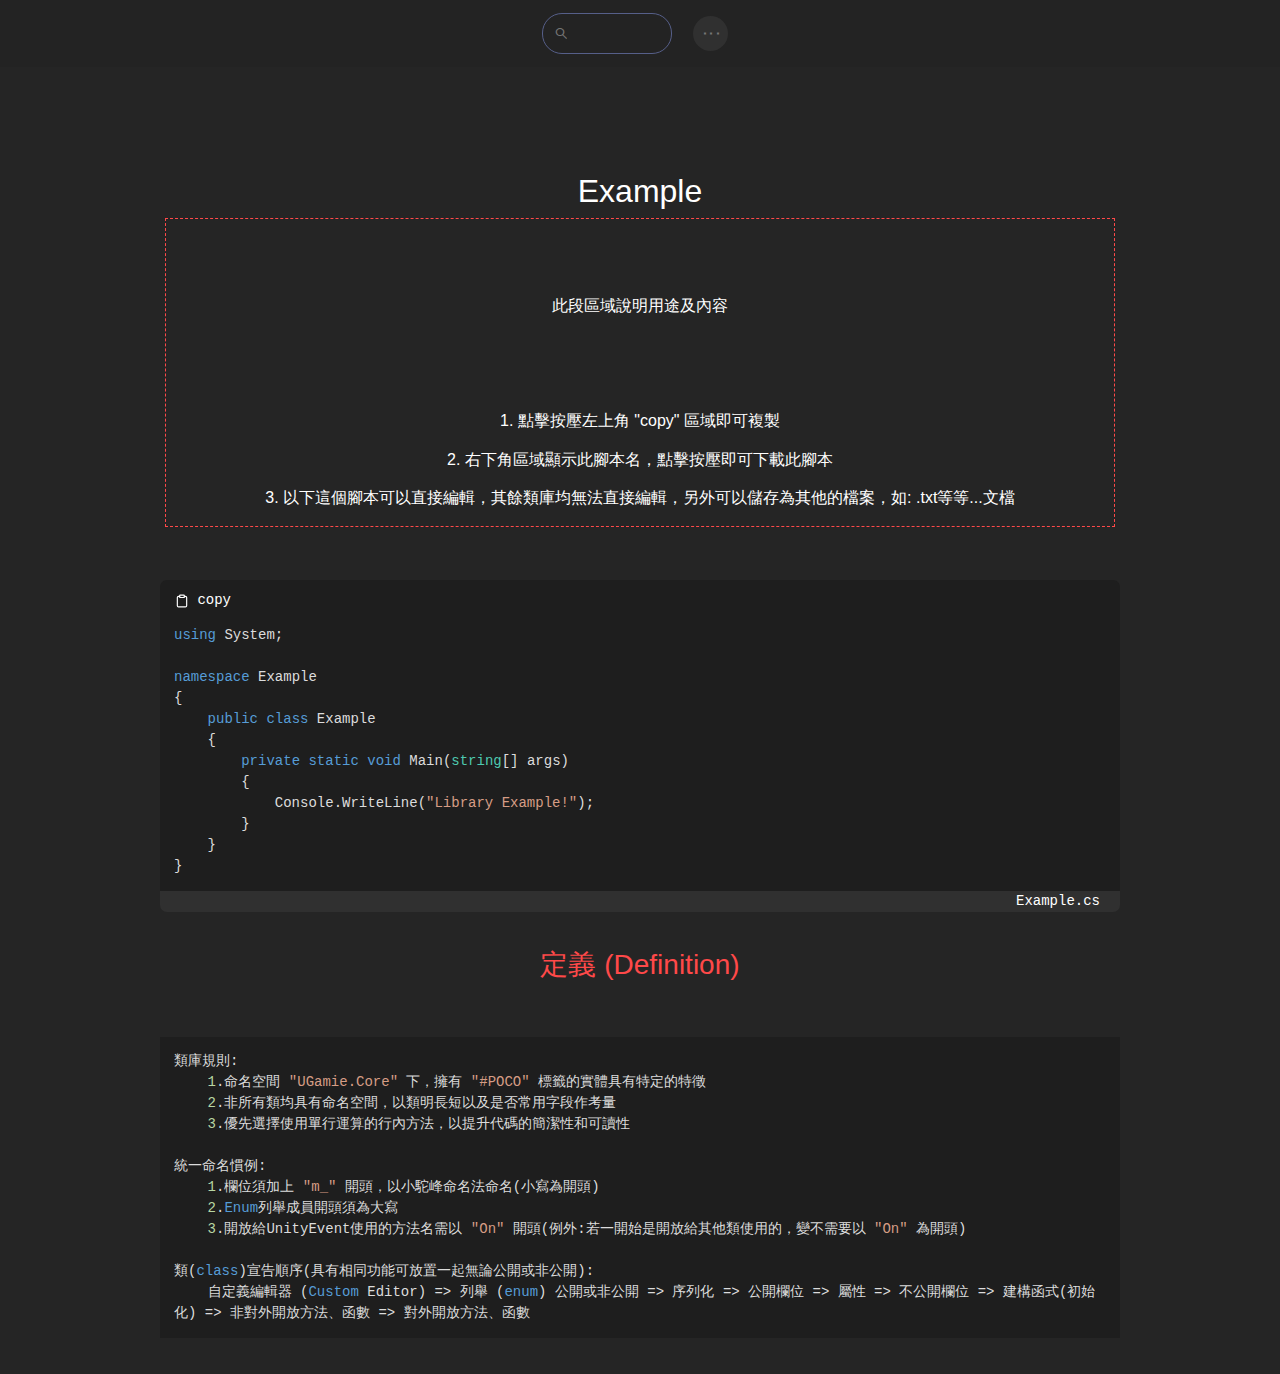
<file: index.html>
<!DOCTYPE html>
<html lang="en">

<head>
    <meta charset="UTF-8">
    <meta http-equiv="X-UA-Compatible" content="IE=edge">
    <meta name="google-site-verification" content="hIM9VzpUGW4x0pEw9UNYO71x_m7h4uAdKhfuSwU8WhM" />
    <meta name="viewport" content="width=device-width, initial-scale=1.0">
    <link rel="stylesheet" href="css/Bootrap5css/bootstrap.css">
    <link rel="stylesheet" href="css/Bootrap5css/bootstrap.min.css">
    <link rel="stylesheet" href="css/vs2015.min.css" id="code-style">
    <link rel="stylesheet" href="css/style.css">

    <title>Unity C# Library</title>
</head>

<body>
    <!-- Nav -->
    <nav class="navbar no-select">
        <div class="container justify-content-center">
            <ul class="nav justify-content-center">
                <input type="text" class="search-bar" placeholder="⌕" />
                <li class="nav-item">
                    <div class="nav-link text-light">
                        <div id="option">⋮</div>
                    </div>
                </li>
            </ul>
        </div>
    </nav>

    <!-- Code -->
    <div class="no-select"
        style="color: white;width: 100%;margin-bottom: -50px;text-align: center;white-space: pre-line;display: flex;flex-direction: column;align-items: center;">
        <br><br>
        <h2>Example</h2>
        <h6 style="border: 1px dashed #ff4949;width: 90%;max-width: 950px;">
            <br>

            此段區域說明用途及內容

            <br>
            <span class="mark-pinkred">
                <br>1. 點擊按壓左上角 "copy" 區域即可複製
                <br>2. 右下角區域顯示此腳本名，點擊按壓即可下載此腳本
                <br>3. 以下這個腳本可以直接編輯，其餘類庫均無法直接編輯，另外可以儲存為其他的檔案，如: .txt等等...文檔
            </span>
        </h6>
        <br>
    </div>
    <pre><div id="code-copy-Example-cs" class="no-select copy-paste"><svg stroke="currentColor" fill="none" stroke-width="2" viewBox="0 0 24 24" stroke-linecap="round" stroke-linejoin="round" class="icon-sm" height="1em" width="1em" xmlns="http://www.w3.org/2000/svg"><path d="M16 4h2a2 2 0 0 1 2 2v14a2 2 0 0 1-2 2H6a2 2 0 0 1-2-2V6a2 2 0 0 1 2-2h2"></path><rect x="8" y="2" width="8" height="4" rx="1" ry="1"></rect></svg> copy </div><code class="language-csharp" id="code-text-Example-cs">
        </code><div class="no-select download-file" title="下載">Example.cs</div></pre>
    <h3>
        <span class="mark-red">
            定義 (Definition)
        </span>
    </h3>
    <pre style="border-radius: 10px;white-space: pre-wrap;">
<code>類庫規則:
    1.命名空間 "UGamie.Core" 下，擁有 "#POCO" 標籤的實體具有特定的特徵
    2.非所有類均具有命名空間，以類明長短以及是否常用字段作考量
    3.優先選擇使用單行運算的行內方法，以提升代碼的簡潔性和可讀性

統一命名慣例:
    1.欄位須加上 "m_" 開頭，以小駝峰命名法命名(小寫為開頭)
    2.Enum列舉成員開頭須為大寫
    3.開放給UnityEvent使用的方法名需以 "On" 開頭(例外:若一開始是開放給其他類使用的，變不需要以 "On" 為開頭)

類(class)宣告順序(具有相同功能可放置一起無論公開或非公開):
    自定義編輯器 (Custom Editor) => 列舉 (enum) 公開或非公開 => 序列化 => 公開欄位 => 屬性 => 不公開欄位 => 建構函式(初始化) => 非對外開放方法、函數 => 對外開放方法、函數</code></pre>
</body>

<script src="js/highlight.min.js"></script>
<script src="js/paramname.js"></script>
<script src="js/fileutils.js"></script>
<script>
    fileutils.filetextinelement('code-text-Example-cs', 'Resource/OriginFile/csharpFile/Example.cs', (t, text) => {
        t.textContent = text;
    }, () => {
        hljs.highlightAll();
    });

    var downloadFiler = document.querySelectorAll('.download-file');
    downloadFiler.forEach(function (e) {
        e.addEventListener("click", () => {
            if (e.innerText === "Example.cs") {
                fileutils.downloadwriter(document.getElementById('code-text-Example-cs').innerText, 'Example.cs');
            }
        });
    });
</script>
<script src="js/liboption.js"></script>
<script>liboption.init();</script>
<script src="js/libsearch.js"></script>
<script src="js/copycode.js"></script>
<script>
    copycode("code-copy-Example-cs", "code-text-Example-cs");
</script>
<script src="js/storageutils.js"></script>
<script src="js/themepackage.js"></script>
<script src="js/buttonutils.js"></script>
<script src="js/contextmenuutils.js"></script>
<script src="js/alertutils.js"></script>
<script src="js/editable.js"></script>
<script>
    editable.editablecontent('code-text-Example-cs');
</script>
<script src="js/libtags.js"></script>

</html>
</file>
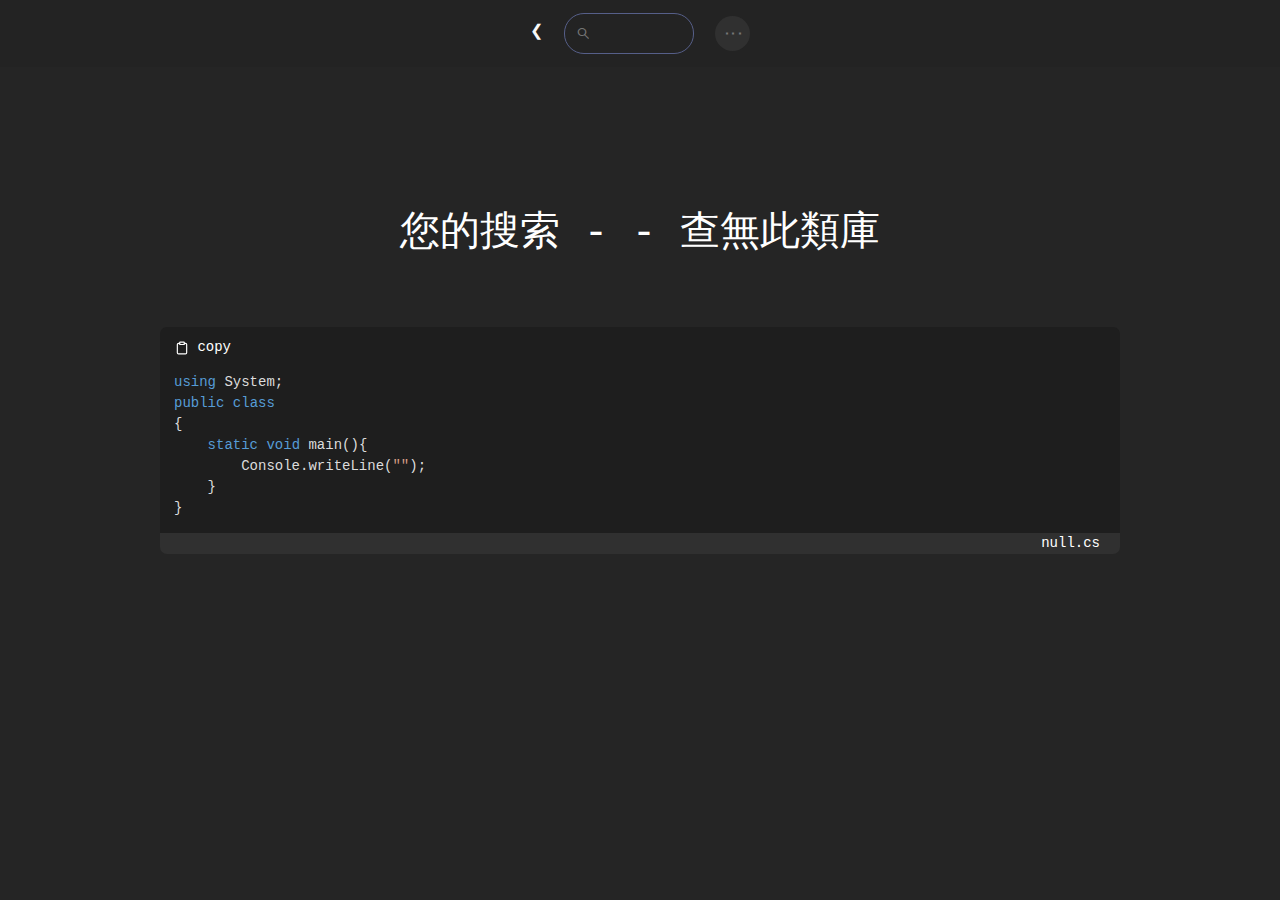
<file: PrivateLibraryUnlink.html>
<!DOCTYPE html>
<html lang="en">

<head>
    <meta charset="UTF-8">
    <meta http-equiv="X-UA-Compatible" content="IE=edge">
    <meta name="google-site-verification" content="hIM9VzpUGW4x0pEw9UNYO71x_m7h4uAdKhfuSwU8WhM" />
    <meta name="viewport" content="width=device-width, initial-scale=1.0">
    <link rel="stylesheet" href="css/Bootrap5css/bootstrap.css">
    <link rel="stylesheet" href="css/Bootrap5css/bootstrap.min.css">
    <link rel="stylesheet" href="css/vs2015.min.css" id="code-style">
    <link rel="stylesheet" href="css/style.css">

    <title></title>
</head>

<body>
    <!-- Nav -->
    <nav class="navbar no-select">
        <div class="container justify-content-center">
            <ul class="nav justify-content-center">
                <li class="nav-item">
                    <a class="nav-link text-light" href="index.html" style="margin-top: 2.5px;">❮</a>
                </li>
                <input type="text" class="search-bar" placeholder="⌕" />
                <li class="nav-item">
                    <div class="nav-link text-light">
                        <div id="option">⋮</div>
                    </div>
                </li>
            </ul>
        </div>
    </nav>

    <!-- Code -->
    <pre
        class="re-link"><div class="no-select" style="color: white;width: 100%;margin-bottom: -50px;text-align: center;white-space: pre-line;">
    <br><br><h1 id="unlink-info">查無此類庫</h1>
            <h6>
            </h6>
<br><br></div><div id="code-copy-Empty-cs" class="no-select copy-paste"><svg stroke="currentColor" fill="none" stroke-width="2" viewBox="0 0 24 24" stroke-linecap="round" stroke-linejoin="round" class="icon-sm" height="1em" width="1em" xmlns="http://www.w3.org/2000/svg"><path d="M16 4h2a2 2 0 0 1 2 2v14a2 2 0 0 1-2 2H6a2 2 0 0 1-2-2V6a2 2 0 0 1 2-2h2"></path><rect x="8" y="2" width="8" height="4" rx="1" ry="1"></rect></svg> copy </div><code class="languange-hlsl" id="code-text-Empty-cs">
        </code><div class="no-select download-file" title="下載">Empty.cs</div></pre>
</body>

<script src="js/highlight.min.js"></script>
<script src="js/paramname.js"></script>
<script src="js/fileutils.js"></script>
<script>
    fileutils.filetextinelement('code-text-Empty-cs', 'Resource/OriginFile/csharpFile/Empty.cs', (t, text) => {
        var searchbar = document.querySelector('.search-bar');
        t.textContent = text.replace('Empty', searchbar.value).replace('Empty!', searchbar.value);
    }, () => {
        hljs.highlightAll();
    });

    var downloadFiler = document.querySelectorAll('.download-file');
    downloadFiler.forEach(function (e) {
        e.addEventListener("click", () => {
            var searchbar = document.querySelector('.search-bar');
            if (e.innerText === searchbar.value + ".cs") {
                var c = document.getElementById('code-text-Empty-cs');
                fileutils.downloadwriter(c.textContent.replace('Empty', searchbar.value).replace('Empty!', searchbar.value), paramname.getParameterByName('v', window.location.href) + '.cs');
            }
        });
        if (e.innerText === "Empty.cs") {
            e.textContent = paramname.getParameterByName('v', window.location.href) + ".cs";
        }
    });
</script>
<script src="js/liboption.js"></script>
<script>liboption.init();</script>
<script src="js/libsearch.js"></script>
<script>
    function changeinfo() {
        var searchbar = document.querySelector('.search-bar');
        document.title = searchbar.value + "查無此類庫";
        document.getElementById('unlink-info').innerHTML = "您的搜索 - " + searchbar.value + " - 查無此類庫";
    }
    changeinfo();
</script>
<script src="js/copycode.js"></script>
<script>
    copycode("code-copy-Empty-cs", "code-text-Empty-cs");
</script>
<script src="js/storageutils.js"></script>
<script src="js/themepackage.js"></script>
<script src="js/buttonutils.js"></script>
<script src="js/contextmenuutils.js"></script>
<script src="js/alertutils.js"></script>
<script src="js/libtags.js"></script>

</html>
</file>
<file: css/style.css>
@import url(default.css);
@import url(common.css);

body {
    font-family: Arial, Helvetica, sans-serif;
    background-color: #252525;
    display: flex;
    flex-direction: column;
    align-items: center;
    margin-top: 100px;
}

pre {
    margin-top: 3dvh;
    width: 100dvw;
    max-width: 1000px;
    padding: 20px;
    overflow: hidden;
    word-break: break-all;
}

code {
    white-space: var(--code-white-space);
    overflow: auto;
    scrollbar-width: thin;
    scrollbar-color: #707070 transparent;
}

.info>code {
    margin-bottom: 20px;
}

.navbar {
    display: flex;
    justify-content: center;
    background-color: rgb(35, 35, 35);
    position: fixed;
    top: 0;
    left: 0;
    width: 100%;
}

.search-bar {
    border-radius: 20px;
    justify-content: flex-start;
    background-color: transparent;
    color: white;
    border: 1px solid;
    border-color: #565f89;
    padding-left: 10px;
    outline: 0;
    width: 130px;
    margin: 5px;
    transition: width 0.3s ease-in-out;
    font-family: Verdana, Geneva, Tahoma, sans-serif;
    text-overflow: ellipsis;
}

.search-bar:focus {
    border-color: #7dcfff;
    width: 100%;
}

.search-bar::placeholder {
    font-size: 25px;
    transform: scaleX(-1);
    text-align: right;
}

#option {
    color: #777;
    font-size: larger;
    background-color: #303030;
    border-radius: 20px;
    display: flex;
    align-items: center;
    justify-content: center;
    width: 35px;
    height: 35px;
    rotate: 90deg;
    cursor: pointer;
}

#option:hover {
    background-color: #353535;
}

#option:active {
    background-color: #151515;
}

.info {
    color: white;
    width: 100%;
    white-space: pre-line;
}

.copy-paste {
    cursor: pointer;
    color: white;
    background-color: #1e1e1e;
    display: flex;
    align-items: center;
    border-top-left-radius: 7px;
    border-top-right-radius: 7px;
    padding-top: 10px;
    padding-left: 15px;
}

.download-file {
    cursor: pointer;
    color: white;
    background-color: #303030;
    margin-top: 0px;
    border-bottom-left-radius: 7px;
    border-bottom-right-radius: 7px;
    display: flex;
    align-items: center;
    justify-content: right;
    padding-right: 20px;
    white-space: pre-wrap;
}
</file>
<file: css/vs2015.min.css>
pre code.hljs{display:block;overflow-x:auto;padding:1em}code.hljs{padding:3px 5px}.hljs{background:#1e1e1e;color:#dcdcdc}.hljs-keyword,.hljs-literal,.hljs-name,.hljs-symbol{color:#569cd6}.hljs-link{color:#569cd6;text-decoration:underline}.hljs-built_in,.hljs-type{color:#4ec9b0}.hljs-class,.hljs-number{color:#b8d7a3}.hljs-meta .hljs-string,.hljs-string{color:#d69d85}.hljs-regexp,.hljs-template-tag{color:#9a5334}.hljs-formula,.hljs-function,.hljs-params,.hljs-subst,.hljs-title{color:#dcdcdc}.hljs-comment,.hljs-quote{color:#57a64a;font-style:italic}.hljs-doctag{color:#608b4e}.hljs-meta,.hljs-meta .hljs-keyword,.hljs-tag{color:#9b9b9b}.hljs-template-variable,.hljs-variable{color:#bd63c5}.hljs-attr,.hljs-attribute{color:#9cdcfe}.hljs-section{color:gold}.hljs-emphasis{font-style:italic}.hljs-strong{font-weight:700}.hljs-bullet,.hljs-selector-attr,.hljs-selector-class,.hljs-selector-id,.hljs-selector-pseudo,.hljs-selector-tag{color:#d7ba7d}.hljs-addition{background-color:#144212;display:inline-block;width:100%}.hljs-deletion{background-color:#600;display:inline-block;width:100%}
</file>
